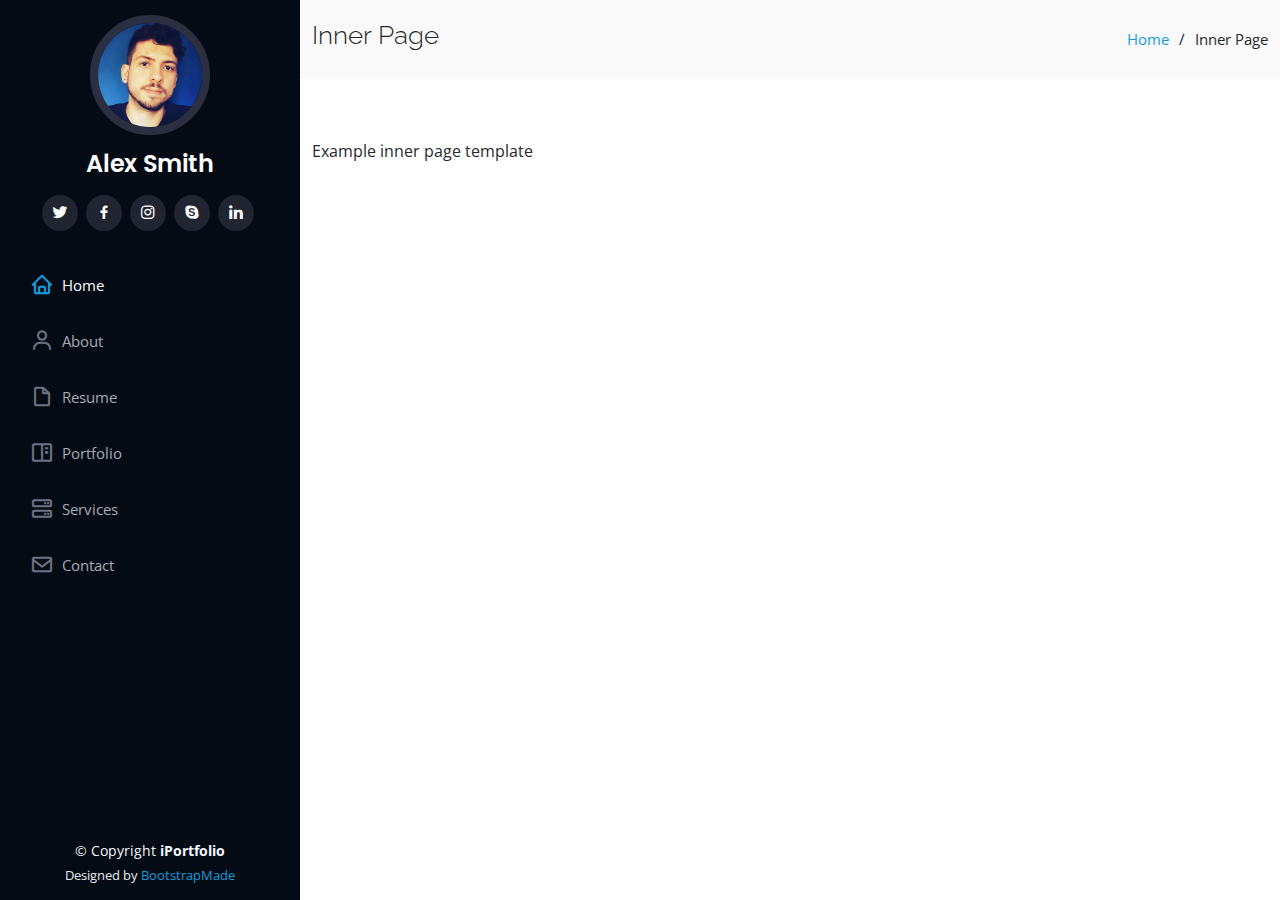
<file: inner-page.html>
<!DOCTYPE html>
<html lang="en">

<head>
  <meta charset="utf-8">
  <meta content="width=device-width, initial-scale=1.0" name="viewport">

  <title>Inner Page - iPortfolio Bootstrap Template</title>
  <meta content="" name="description">
  <meta content="" name="keywords">

  <!-- Favicons -->
  <link href="assets/img/favicon.png" rel="icon">
  <link href="assets/img/apple-touch-icon.png" rel="apple-touch-icon">

  <!-- Google Fonts -->
  <link href="https://fonts.googleapis.com/css?family=Open+Sans:300,300i,400,400i,600,600i,700,700i|Raleway:300,300i,400,400i,500,500i,600,600i,700,700i|Poppins:300,300i,400,400i,500,500i,600,600i,700,700i" rel="stylesheet">

  <!-- Vendor CSS Files -->
  <link href="assets/vendor/aos/aos.css" rel="stylesheet">
  <link href="assets/vendor/bootstrap/css/bootstrap.min.css" rel="stylesheet">
  <link href="assets/vendor/bootstrap-icons/bootstrap-icons.css" rel="stylesheet">
  <link href="assets/vendor/boxicons/css/boxicons.min.css" rel="stylesheet">
  <link href="assets/vendor/glightbox/css/glightbox.min.css" rel="stylesheet">
  <link href="assets/vendor/swiper/swiper-bundle.min.css" rel="stylesheet">

  <!-- Template Main CSS File -->
  <link href="assets/css/style.css" rel="stylesheet">

  <!-- =======================================================
  * Template Name: iPortfolio - v3.7.0
  * Template URL: https://bootstrapmade.com/iportfolio-bootstrap-portfolio-websites-template/
  * Author: BootstrapMade.com
  * License: https://bootstrapmade.com/license/
  ======================================================== -->
</head>

<body>

  <!-- ======= Mobile nav toggle button ======= -->
  <i class="bi bi-list mobile-nav-toggle d-xl-none"></i>

  <!-- ======= Header ======= -->
  <header id="header">
    <div class="d-flex flex-column">

      <div class="profile">
        <img src="assets/img/profile-img.jpg" alt="" class="img-fluid rounded-circle">
        <h1 class="text-light"><a href="index.html">Alex Smith</a></h1>
        <div class="social-links mt-3 text-center">
          <a href="#" class="twitter"><i class="bx bxl-twitter"></i></a>
          <a href="#" class="facebook"><i class="bx bxl-facebook"></i></a>
          <a href="#" class="instagram"><i class="bx bxl-instagram"></i></a>
          <a href="#" class="google-plus"><i class="bx bxl-skype"></i></a>
          <a href="#" class="linkedin"><i class="bx bxl-linkedin"></i></a>
        </div>
      </div>

      <nav id="navbar" class="nav-menu navbar">
        <ul>
          <li><a href="#hero" class="nav-link scrollto active"><i class="bx bx-home"></i> <span>Home</span></a></li>
          <li><a href="#about" class="nav-link scrollto"><i class="bx bx-user"></i> <span>About</span></a></li>
          <li><a href="#resume" class="nav-link scrollto"><i class="bx bx-file-blank"></i> <span>Resume</span></a></li>
          <li><a href="#portfolio" class="nav-link scrollto"><i class="bx bx-book-content"></i> <span>Portfolio</span></a></li>
          <li><a href="#services" class="nav-link scrollto"><i class="bx bx-server"></i> <span>Services</span></a></li>
          <li><a href="#contact" class="nav-link scrollto"><i class="bx bx-envelope"></i> <span>Contact</span></a></li>
        </ul>
      </nav><!-- .nav-menu -->
    </div>
  </header><!-- End Header -->

  <main id="main">

    <!-- ======= Breadcrumbs ======= -->
    <section class="breadcrumbs">
      <div class="container">

        <div class="d-flex justify-content-between align-items-center">
          <h2>Inner Page</h2>
          <ol>
            <li><a href="index.html">Home</a></li>
            <li>Inner Page</li>
          </ol>
        </div>

      </div>
    </section><!-- End Breadcrumbs -->

    <section class="inner-page">
      <div class="container">
        <p>
          Example inner page template
        </p>
      </div>
    </section>

  </main><!-- End #main -->

  <!-- ======= Footer ======= -->
  <footer id="footer">
    <div class="container">
      <div class="copyright">
        &copy; Copyright <strong><span>iPortfolio</span></strong>
      </div>
      <div class="credits">
        <!-- All the links in the footer should remain intact. -->
        <!-- You can delete the links only if you purchased the pro version. -->
        <!-- Licensing information: https://bootstrapmade.com/license/ -->
        <!-- Purchase the pro version with working PHP/AJAX contact form: https://bootstrapmade.com/iportfolio-bootstrap-portfolio-websites-template/ -->
        Designed by <a href="https://bootstrapmade.com/">BootstrapMade</a>
      </div>
    </div>
  </footer><!-- End  Footer -->

  <a href="#" class="back-to-top d-flex align-items-center justify-content-center"><i class="bi bi-arrow-up-short"></i></a>

  <!-- Vendor JS Files -->
  <script src="assets/vendor/purecounter/purecounter.js"></script>
  <script src="assets/vendor/aos/aos.js"></script>
  <script src="assets/vendor/bootstrap/js/bootstrap.bundle.min.js"></script>
  <script src="assets/vendor/glightbox/js/glightbox.min.js"></script>
  <script src="assets/vendor/isotope-layout/isotope.pkgd.min.js"></script>
  <script src="assets/vendor/swiper/swiper-bundle.min.js"></script>
  <script src="assets/vendor/typed.js/typed.min.js"></script>
  <script src="assets/vendor/waypoints/noframework.waypoints.js"></script>
  <script src="assets/vendor/php-email-form/validate.js"></script>

  <!-- Template Main JS File -->
  <script src="assets/js/main.js"></script>

</body>

</html>
</file>
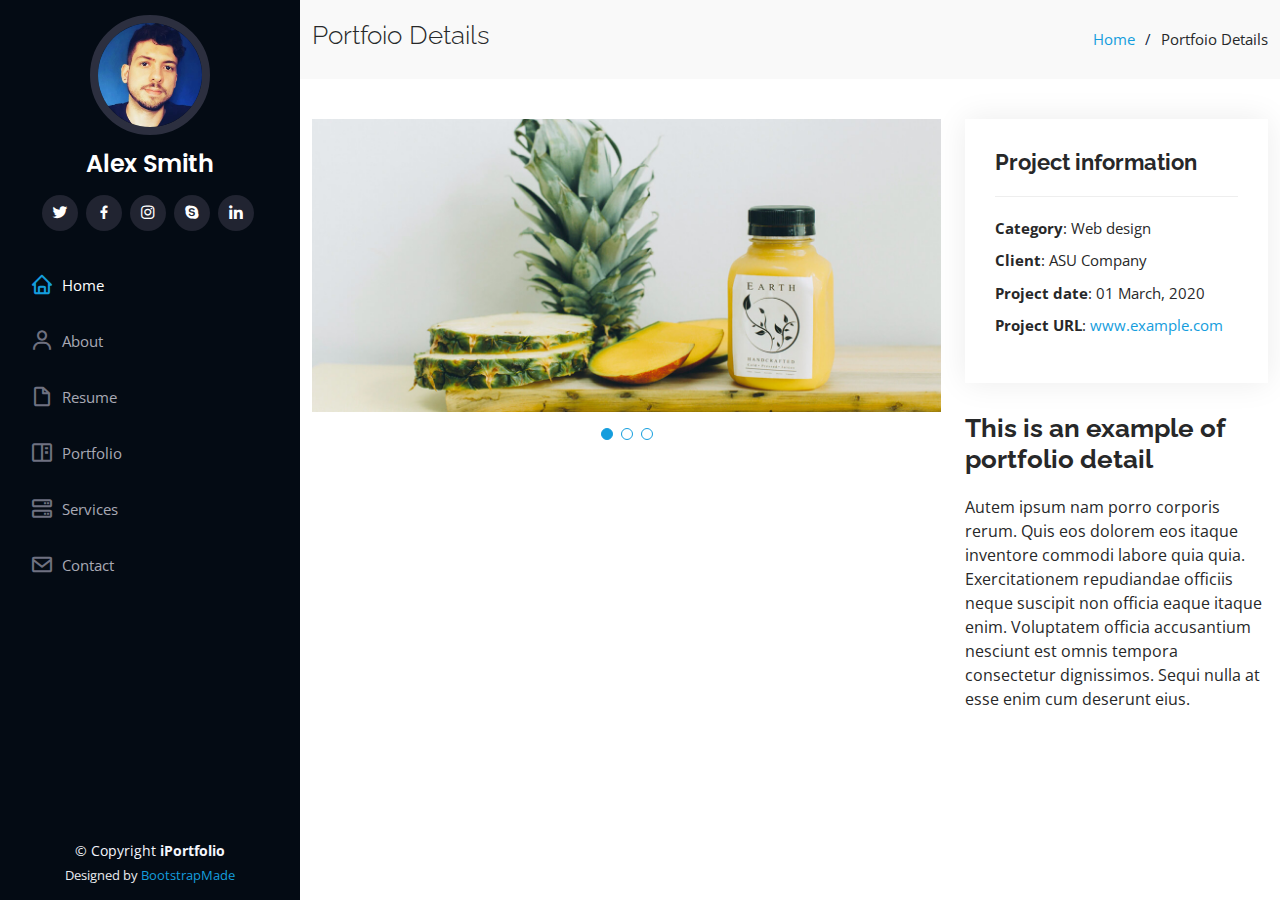
<file: portfolio-details.html>
<!DOCTYPE html>
<html lang="en">

<head>
  <meta charset="utf-8">
  <meta content="width=device-width, initial-scale=1.0" name="viewport">

  <title>Portfolio Details - iPortfolio Bootstrap Template</title>
  <meta content="" name="description">
  <meta content="" name="keywords">

  <!-- Favicons -->
  <link href="assets/img/favicon.png" rel="icon">
  <link href="assets/img/apple-touch-icon.png" rel="apple-touch-icon">

  <!-- Google Fonts -->
  <link href="https://fonts.googleapis.com/css?family=Open+Sans:300,300i,400,400i,600,600i,700,700i|Raleway:300,300i,400,400i,500,500i,600,600i,700,700i|Poppins:300,300i,400,400i,500,500i,600,600i,700,700i" rel="stylesheet">

  <!-- Vendor CSS Files -->
  <link href="assets/vendor/aos/aos.css" rel="stylesheet">
  <link href="assets/vendor/bootstrap/css/bootstrap.min.css" rel="stylesheet">
  <link href="assets/vendor/bootstrap-icons/bootstrap-icons.css" rel="stylesheet">
  <link href="assets/vendor/boxicons/css/boxicons.min.css" rel="stylesheet">
  <link href="assets/vendor/glightbox/css/glightbox.min.css" rel="stylesheet">
  <link href="assets/vendor/swiper/swiper-bundle.min.css" rel="stylesheet">

  <!-- Template Main CSS File -->
  <link href="assets/css/style.css" rel="stylesheet">

  <!-- =======================================================
  * Template Name: iPortfolio - v3.7.0
  * Template URL: https://bootstrapmade.com/iportfolio-bootstrap-portfolio-websites-template/
  * Author: BootstrapMade.com
  * License: https://bootstrapmade.com/license/
  ======================================================== -->
</head>

<body>

  <!-- ======= Mobile nav toggle button ======= -->
  <i class="bi bi-list mobile-nav-toggle d-xl-none"></i>

  <!-- ======= Header ======= -->
  <header id="header">
    <div class="d-flex flex-column">

      <div class="profile">
        <img src="assets/img/profile-img.jpg" alt="" class="img-fluid rounded-circle">
        <h1 class="text-light"><a href="index.html">Alex Smith</a></h1>
        <div class="social-links mt-3 text-center">
          <a href="#" class="twitter"><i class="bx bxl-twitter"></i></a>
          <a href="#" class="facebook"><i class="bx bxl-facebook"></i></a>
          <a href="#" class="instagram"><i class="bx bxl-instagram"></i></a>
          <a href="#" class="google-plus"><i class="bx bxl-skype"></i></a>
          <a href="#" class="linkedin"><i class="bx bxl-linkedin"></i></a>
        </div>
      </div>

      <nav id="navbar" class="nav-menu navbar">
        <ul>
          <li><a href="#hero" class="nav-link scrollto active"><i class="bx bx-home"></i> <span>Home</span></a></li>
          <li><a href="#about" class="nav-link scrollto"><i class="bx bx-user"></i> <span>About</span></a></li>
          <li><a href="#resume" class="nav-link scrollto"><i class="bx bx-file-blank"></i> <span>Resume</span></a></li>
          <li><a href="#portfolio" class="nav-link scrollto"><i class="bx bx-book-content"></i> <span>Portfolio</span></a></li>
          <li><a href="#services" class="nav-link scrollto"><i class="bx bx-server"></i> <span>Services</span></a></li>
          <li><a href="#contact" class="nav-link scrollto"><i class="bx bx-envelope"></i> <span>Contact</span></a></li>
        </ul>
      </nav><!-- .nav-menu -->
    </div>
  </header><!-- End Header -->

  <main id="main">

    <!-- ======= Breadcrumbs ======= -->
    <section id="breadcrumbs" class="breadcrumbs">
      <div class="container">

        <div class="d-flex justify-content-between align-items-center">
          <h2>Portfoio Details</h2>
          <ol>
            <li><a href="index.html">Home</a></li>
            <li>Portfoio Details</li>
          </ol>
        </div>

      </div>
    </section><!-- End Breadcrumbs -->

    <!-- ======= Portfolio Details Section ======= -->
    <section id="portfolio-details" class="portfolio-details">
      <div class="container">

        <div class="row gy-4">

          <div class="col-lg-8">
            <div class="portfolio-details-slider swiper">
              <div class="swiper-wrapper align-items-center">

                <div class="swiper-slide">
                  <img src="assets/img/portfolio/portfolio-details-1.jpg" alt="">
                </div>

                <div class="swiper-slide">
                  <img src="assets/img/portfolio/portfolio-details-2.jpg" alt="">
                </div>

                <div class="swiper-slide">
                  <img src="assets/img/portfolio/portfolio-details-3.jpg" alt="">
                </div>

              </div>
              <div class="swiper-pagination"></div>
            </div>
          </div>

          <div class="col-lg-4">
            <div class="portfolio-info">
              <h3>Project information</h3>
              <ul>
                <li><strong>Category</strong>: Web design</li>
                <li><strong>Client</strong>: ASU Company</li>
                <li><strong>Project date</strong>: 01 March, 2020</li>
                <li><strong>Project URL</strong>: <a href="#">www.example.com</a></li>
              </ul>
            </div>
            <div class="portfolio-description">
              <h2>This is an example of portfolio detail</h2>
              <p>
                Autem ipsum nam porro corporis rerum. Quis eos dolorem eos itaque inventore commodi labore quia quia. Exercitationem repudiandae officiis neque suscipit non officia eaque itaque enim. Voluptatem officia accusantium nesciunt est omnis tempora consectetur dignissimos. Sequi nulla at esse enim cum deserunt eius.
              </p>
            </div>
          </div>

        </div>

      </div>
    </section><!-- End Portfolio Details Section -->

  </main><!-- End #main -->

  <!-- ======= Footer ======= -->
  <footer id="footer">
    <div class="container">
      <div class="copyright">
        &copy; Copyright <strong><span>iPortfolio</span></strong>
      </div>
      <div class="credits">
        <!-- All the links in the footer should remain intact. -->
        <!-- You can delete the links only if you purchased the pro version. -->
        <!-- Licensing information: https://bootstrapmade.com/license/ -->
        <!-- Purchase the pro version with working PHP/AJAX contact form: https://bootstrapmade.com/iportfolio-bootstrap-portfolio-websites-template/ -->
        Designed by <a href="https://bootstrapmade.com/">BootstrapMade</a>
      </div>
    </div>
  </footer><!-- End  Footer -->

  <a href="#" class="back-to-top d-flex align-items-center justify-content-center"><i class="bi bi-arrow-up-short"></i></a>

  <!-- Vendor JS Files -->
  <script src="assets/vendor/purecounter/purecounter.js"></script>
  <script src="assets/vendor/aos/aos.js"></script>
  <script src="assets/vendor/bootstrap/js/bootstrap.bundle.min.js"></script>
  <script src="assets/vendor/glightbox/js/glightbox.min.js"></script>
  <script src="assets/vendor/isotope-layout/isotope.pkgd.min.js"></script>
  <script src="assets/vendor/swiper/swiper-bundle.min.js"></script>
  <script src="assets/vendor/typed.js/typed.min.js"></script>
  <script src="assets/vendor/waypoints/noframework.waypoints.js"></script>
  <script src="assets/vendor/php-email-form/validate.js"></script>

  <!-- Template Main JS File -->
  <script src="assets/js/main.js"></script>

</body>

</html>
</file>
<file: assets/css/style.css>
/**
* Template Name: iPortfolio - v3.7.0
* Template URL: https://bootstrapmade.com/iportfolio-bootstrap-portfolio-websites-template/
* Author: BootstrapMade.com
* License: https://bootstrapmade.com/license/
*/

/*--------------------------------------------------------------
# General
--------------------------------------------------------------*/
body {
  font-family: "Open Sans", sans-serif;
  color: #272829;
}

a {
  color: #149ddd;
  text-decoration: none;
}

a:hover {
  color: #37b3ed;
  text-decoration: none;
}

h1, h2, h3, h4, h5, h6 {
  font-family: "Raleway", sans-serif;
}

/*--------------------------------------------------------------
# Back to top button
--------------------------------------------------------------*/
.back-to-top {
  position: fixed;
  visibility: hidden;
  opacity: 0;
  right: 15px;
  bottom: 15px;
  z-index: 996;
  background: #149ddd;
  width: 40px;
  height: 40px;
  border-radius: 50px;
  transition: all 0.4s;
}
.back-to-top i {
  font-size: 28px;
  color: #fff;
  line-height: 0;
}
.back-to-top:hover {
  background: #2eafec;
  color: #fff;
}
.back-to-top.active {
  visibility: visible;
  opacity: 1;
}

/*--------------------------------------------------------------
# Header
--------------------------------------------------------------*/
#header {
  position: fixed;
  top: 0;
  left: 0;
  bottom: 0;
  width: 300px;
  transition: all ease-in-out 0.5s;
  z-index: 9997;
  transition: all 0.5s;
  padding: 0 15px;
  background: #040b14;
  overflow-y: auto;
}
#header .profile img {
  margin: 15px auto;
  display: block;
  width: 120px;
  border: 8px solid #2c2f3f;
}
#header .profile h1 {
  font-size: 24px;
  margin: 0;
  padding: 0;
  font-weight: 600;
  -moz-text-align-last: center;
  text-align-last: center;
  font-family: "Poppins", sans-serif;
}
#header .profile h1 a, #header .profile h1 a:hover {
  color: #fff;
  text-decoration: none;
}
#header .profile .social-links a {
  font-size: 18px;
  display: inline-block;
  background: #212431;
  color: #fff;
  line-height: 1;
  padding: 8px 0;
  margin-right: 4px;
  border-radius: 50%;
  text-align: center;
  width: 36px;
  height: 36px;
  transition: 0.3s;
}
#header .profile .social-links a:hover {
  background: #149ddd;
  color: #fff;
  text-decoration: none;
}

#main {
  margin-left: 300px;
}

@media (max-width: 1199px) {
  #header {
    left: -300px;
  }

  #main {
    margin-left: 0;
  }
}
/*--------------------------------------------------------------
# Navigation Menu
--------------------------------------------------------------*/
/* Desktop Navigation */
.nav-menu {
  padding: 30px 0 0 0;
}
.nav-menu * {
  margin: 0;
  padding: 0;
  list-style: none;
}
.nav-menu > ul > li {
  position: relative;
  white-space: nowrap;
}
.nav-menu a, .nav-menu a:focus {
  display: flex;
  align-items: center;
  color: #a8a9b4;
  padding: 12px 15px;
  margin-bottom: 8px;
  transition: 0.3s;
  font-size: 15px;
}
.nav-menu a i, .nav-menu a:focus i {
  font-size: 24px;
  padding-right: 8px;
  color: #6f7180;
}
.nav-menu a:hover, .nav-menu .active, .nav-menu .active:focus, .nav-menu li:hover > a {
  text-decoration: none;
  color: #fff;
}
.nav-menu a:hover i, .nav-menu .active i, .nav-menu .active:focus i, .nav-menu li:hover > a i {
  color: #149ddd;
}

/* Mobile Navigation */
.mobile-nav-toggle {
  position: fixed;
  right: 15px;
  top: 15px;
  z-index: 9998;
  border: 0;
  font-size: 24px;
  transition: all 0.4s;
  outline: none !important;
  background-color: #149ddd;
  color: #fff;
  width: 40px;
  height: 40px;
  display: inline-flex;
  align-items: center;
  justify-content: center;
  line-height: 0;
  border-radius: 50px;
  cursor: pointer;
}

.mobile-nav-active {
  overflow: hidden;
}
.mobile-nav-active #header {
  left: 0;
}

/*--------------------------------------------------------------
# Hero Section
--------------------------------------------------------------*/
#hero {
  width: 100%;
  height: 100vh;
  background: url("../img/hero-bg.jpg") top center;
  background-size: cover;
}
#hero:before {
  content: "";
  background: rgba(5, 13, 24, 0.3);
  position: absolute;
  bottom: 0;
  top: 0;
  left: 0;
  right: 0;
  z-index: 1;
}
#hero .hero-container {
  position: relative;
  z-index: 2;
  min-width: 300px;
}
#hero h1 {
  margin: 0 0 10px 0;
  font-size: 64px;
  font-weight: 700;
  line-height: 56px;
  color: #fff;
}
#hero p {
  color: #fff;
  margin-bottom: 50px;
  font-size: 26px;
  font-family: "Poppins", sans-serif;
}
#hero p span {
  color: #fff;
  padding-bottom: 4px;
  letter-spacing: 1px;
  border-bottom: 3px solid #149ddd;
}
@media (min-width: 1024px) {
  #hero {
    background-attachment: fixed;
  }
}
@media (max-width: 768px) {
  #hero h1 {
    font-size: 28px;
    line-height: 36px;
  }
  #hero h2 {
    font-size: 18px;
    line-height: 24px;
    margin-bottom: 30px;
  }
}

/*--------------------------------------------------------------
# Sections General
--------------------------------------------------------------*/
section {
  padding: 60px 0;
  overflow: hidden;
}

.section-bg {
  background: #f5f8fd;
}

.section-title {
  padding-bottom: 30px;
}
.section-title h2 {
  font-size: 32px;
  font-weight: bold;
  margin-bottom: 20px;
  padding-bottom: 20px;
  position: relative;
  color: #173b6c;
}
.section-title h2::after {
  content: "";
  position: absolute;
  display: block;
  width: 50px;
  height: 3px;
  background: #149ddd;
  bottom: 0;
  left: 0;
}
.section-title p {
  margin-bottom: 0;
}

/*--------------------------------------------------------------
# About
--------------------------------------------------------------*/
.about .content h3 {
  font-weight: 700;
  font-size: 26px;
  color: #173b6c;
}
.about .content ul {
  list-style: none;
  padding: 0;
}
.about .content ul li {
  margin-bottom: 20px;
  display: flex;
  align-items: center;
}
.about .content ul strong {
  margin-right: 10px;
}
.about .content ul i {
  font-size: 16px;
  margin-right: 5px;
  color: #149ddd;
  line-height: 0;
}
.about .content p:last-child {
  margin-bottom: 0;
}

/*--------------------------------------------------------------
# Facts
--------------------------------------------------------------*/
.facts {
  padding-bottom: 30px;
}
.facts .count-box {
  padding: 30px;
  width: 100%;
}
.facts .count-box i {
  display: block;
  font-size: 44px;
  color: #149ddd;
  float: left;
  line-height: 0;
}
.facts .count-box span {
  font-size: 48px;
  line-height: 40px;
  display: block;
  font-weight: 700;
  color: #050d18;
  margin-left: 60px;
}
.facts .count-box p {
  padding: 15px 0 0 0;
  margin: 0 0 0 60px;
  font-family: "Raleway", sans-serif;
  font-size: 14px;
  color: #122f57;
}
.facts .count-box a {
  font-weight: 600;
  display: block;
  margin-top: 20px;
  color: #122f57;
  font-size: 15px;
  font-family: "Poppins", sans-serif;
  transition: ease-in-out 0.3s;
}
.facts .count-box a:hover {
  color: #1f5297;
}

/*--------------------------------------------------------------
# Akills
--------------------------------------------------------------*/
.skills .progress {
  height: 60px;
  display: block;
  background: none;
  border-radius: 0;
}
.skills .progress .skill {
  padding: 0;
  margin: 0 0 6px 0;
  text-transform: uppercase;
  display: block;
  font-weight: 600;
  font-family: "Poppins", sans-serif;
  color: #050d18;
}
.skills .progress .skill .val {
  float: right;
  font-style: normal;
}
.skills .progress-bar-wrap {
  background: #dce8f8;
  height: 10px;
}
.skills .progress-bar {
  width: 1px;
  height: 10px;
  transition: 0.9s;
  background-color: #149ddd;
}

/*--------------------------------------------------------------
# Resume
--------------------------------------------------------------*/
.resume .resume-title {
  font-size: 26px;
  font-weight: 700;
  margin-top: 20px;
  margin-bottom: 20px;
  color: #050d18;
}
.resume .resume-item {
  padding: 0 0 20px 20px;
  margin-top: -2px;
  border-left: 2px solid #1f5297;
  position: relative;
}
.resume .resume-item h4 {
  line-height: 18px;
  font-size: 18px;
  font-weight: 600;
  text-transform: uppercase;
  font-family: "Poppins", sans-serif;
  color: #050d18;
  margin-bottom: 10px;
}
.resume .resume-item h5 {
  font-size: 16px;
  background: #e4edf9;
  padding: 5px 15px;
  display: inline-block;
  font-weight: 600;
  margin-bottom: 10px;
}
.resume .resume-item ul {
  padding-left: 20px;
}
.resume .resume-item ul li {
  padding-bottom: 10px;
}
.resume .resume-item:last-child {
  padding-bottom: 0;
}
.resume .resume-item::before {
  content: "";
  position: absolute;
  width: 16px;
  height: 16px;
  border-radius: 50px;
  left: -9px;
  top: 0;
  background: #fff;
  border: 2px solid #1f5297;
}

/*--------------------------------------------------------------
# Portfolio
--------------------------------------------------------------*/
.portfolio .portfolio-item {
  margin-bottom: 30px;
}
.portfolio #portfolio-flters {
  padding: 0;
  margin: 0 auto 35px auto;
  list-style: none;
  text-align: center;
  background: #fff;
  border-radius: 50px;
  padding: 2px 15px;
}
.portfolio #portfolio-flters li {
  cursor: pointer;
  display: inline-block;
  padding: 10px 15px 8px 15px;
  font-size: 14px;
  font-weight: 600;
  line-height: 1;
  text-transform: uppercase;
  color: #272829;
  margin-bottom: 5px;
  transition: all 0.3s ease-in-out;
}
.portfolio #portfolio-flters li:hover, .portfolio #portfolio-flters li.filter-active {
  color: #149ddd;
}
.portfolio #portfolio-flters li:last-child {
  margin-right: 0;
}
.portfolio .portfolio-wrap {
  transition: 0.3s;
  position: relative;
  overflow: hidden;
  z-index: 1;
}
.portfolio .portfolio-wrap::before {
  content: "";
  background: rgba(255, 255, 255, 0.5);
  position: absolute;
  left: 0;
  right: 0;
  top: 0;
  bottom: 0;
  transition: all ease-in-out 0.3s;
  z-index: 2;
  opacity: 0;
}
.portfolio .portfolio-wrap .portfolio-links {
  opacity: 1;
  left: 0;
  right: 0;
  bottom: -60px;
  z-index: 3;
  position: absolute;
  transition: all ease-in-out 0.3s;
  display: flex;
  justify-content: center;
}
.portfolio .portfolio-wrap .portfolio-links a {
  color: #fff;
  font-size: 28px;
  text-align: center;
  background: rgba(20, 157, 221, 0.75);
  transition: 0.3s;
  width: 50%;
}
.portfolio .portfolio-wrap .portfolio-links a:hover {
  background: rgba(20, 157, 221, 0.95);
}
.portfolio .portfolio-wrap .portfolio-links a + a {
  border-left: 1px solid #37b3ed;
}
.portfolio .portfolio-wrap:hover::before {
  top: 0;
  left: 0;
  right: 0;
  bottom: 0;
  opacity: 1;
}
.portfolio .portfolio-wrap:hover .portfolio-links {
  opacity: 1;
  bottom: 0;
}

/*--------------------------------------------------------------
# Portfolio Details
--------------------------------------------------------------*/
.portfolio-details {
  padding-top: 40px;
}
.portfolio-details .portfolio-details-slider img {
  width: 100%;
}
.portfolio-details .portfolio-details-slider .swiper-pagination {
  margin-top: 20px;
  position: relative;
}
.portfolio-details .portfolio-details-slider .swiper-pagination .swiper-pagination-bullet {
  width: 12px;
  height: 12px;
  background-color: #fff;
  opacity: 1;
  border: 1px solid #149ddd;
}
.portfolio-details .portfolio-details-slider .swiper-pagination .swiper-pagination-bullet-active {
  background-color: #149ddd;
}
.portfolio-details .portfolio-info {
  padding: 30px;
  box-shadow: 0px 0 30px rgba(5, 13, 24, 0.08);
}
.portfolio-details .portfolio-info h3 {
  font-size: 22px;
  font-weight: 700;
  margin-bottom: 20px;
  padding-bottom: 20px;
  border-bottom: 1px solid #eee;
}
.portfolio-details .portfolio-info ul {
  list-style: none;
  padding: 0;
  font-size: 15px;
}
.portfolio-details .portfolio-info ul li + li {
  margin-top: 10px;
}
.portfolio-details .portfolio-description {
  padding-top: 30px;
}
.portfolio-details .portfolio-description h2 {
  font-size: 26px;
  font-weight: 700;
  margin-bottom: 20px;
}
.portfolio-details .portfolio-description p {
  padding: 0;
}

/*--------------------------------------------------------------
# Services
--------------------------------------------------------------*/
.services .icon-box {
  margin-bottom: 20px;
}
.services .icon {
  float: left;
  display: flex;
  align-items: center;
  justify-content: center;
  width: 54px;
  height: 54px;
  background: #149ddd;
  border-radius: 50%;
  transition: 0.5s;
  border: 1px solid #149ddd;
}
.services .icon i {
  color: #fff;
  font-size: 24px;
  line-height: 0;
}
.services .icon-box:hover .icon {
  background: #fff;
}
.services .icon-box:hover .icon i {
  color: #149ddd;
}
.services .title {
  margin-left: 80px;
  font-weight: 700;
  margin-bottom: 15px;
  font-size: 18px;
}
.services .title a {
  color: #343a40;
}
.services .title a:hover {
  color: #149ddd;
}
.services .description {
  margin-left: 80px;
  line-height: 24px;
  font-size: 14px;
}

/*--------------------------------------------------------------
# Testimonials
--------------------------------------------------------------*/
.testimonials .testimonials-carousel, .testimonials .testimonials-slider {
  overflow: hidden;
}
.testimonials .testimonial-item {
  box-sizing: content-box;
  text-align: center;
  min-height: 320px;
}
.testimonials .testimonial-item .testimonial-img {
  width: 90px;
  border-radius: 50%;
  margin: 0 auto;
}
.testimonials .testimonial-item h3 {
  font-size: 18px;
  font-weight: bold;
  margin: 10px 0 5px 0;
  color: #111;
}
.testimonials .testimonial-item h4 {
  font-size: 14px;
  color: #999;
  margin: 0;
}
.testimonials .testimonial-item .quote-icon-left, .testimonials .testimonial-item .quote-icon-right {
  color: #c3e8fa;
  font-size: 26px;
}
.testimonials .testimonial-item .quote-icon-left {
  display: inline-block;
  left: -5px;
  position: relative;
}
.testimonials .testimonial-item .quote-icon-right {
  display: inline-block;
  right: -5px;
  position: relative;
  top: 10px;
}
.testimonials .testimonial-item p {
  font-style: italic;
  margin: 0 15px 15px 15px;
  padding: 20px;
  background: #fff;
  position: relative;
  margin-bottom: 35px;
  border-radius: 6px;
  box-shadow: 0px 2px 15px rgba(0, 0, 0, 0.1);
}
.testimonials .testimonial-item p::after {
  content: "";
  width: 0;
  height: 0;
  border-top: 20px solid #fff;
  border-right: 20px solid transparent;
  border-left: 20px solid transparent;
  position: absolute;
  bottom: -20px;
  left: calc(50% - 20px);
}
.testimonials .swiper-pagination {
  margin-top: 20px;
  position: relative;
}
.testimonials .swiper-pagination .swiper-pagination-bullet {
  width: 12px;
  height: 12px;
  background-color: #fff;
  opacity: 1;
  border: 1px solid #149ddd;
}
.testimonials .swiper-pagination .swiper-pagination-bullet-active {
  background-color: #149ddd;
}

/*--------------------------------------------------------------
# Contact
--------------------------------------------------------------*/
.contact {
  padding-bottom: 130px;
}
.contact .info {
  padding: 30px;
  background: #fff;
  width: 100%;
  box-shadow: 0 0 24px 0 rgba(0, 0, 0, 0.12);
}
.contact .info i {
  font-size: 20px;
  color: #149ddd;
  float: left;
  width: 44px;
  height: 44px;
  background: #dff3fc;
  display: flex;
  justify-content: center;
  align-items: center;
  border-radius: 50px;
  transition: all 0.3s ease-in-out;
}
.contact .info h4 {
  padding: 0 0 0 60px;
  font-size: 22px;
  font-weight: 600;
  margin-bottom: 5px;
  color: #050d18;
}
.contact .info p {
  padding: 0 0 10px 60px;
  margin-bottom: 20px;
  font-size: 14px;
  color: #173b6c;
}
.contact .info .email p {
  padding-top: 5px;
}
.contact .info .social-links {
  padding-left: 60px;
}
.contact .info .social-links a {
  font-size: 18px;
  display: inline-block;
  background: #333;
  color: #fff;
  line-height: 1;
  padding: 8px 0;
  border-radius: 50%;
  text-align: center;
  width: 36px;
  height: 36px;
  transition: 0.3s;
  margin-right: 10px;
}
.contact .info .social-links a:hover {
  background: #149ddd;
  color: #fff;
}
.contact .info .email:hover i, .contact .info .address:hover i, .contact .info .phone:hover i {
  background: #149ddd;
  color: #fff;
}
.contact .php-email-form {
  width: 100%;
  padding: 30px;
  background: #fff;
  box-shadow: 0 0 24px 0 rgba(0, 0, 0, 0.12);
}
.contact .php-email-form .form-group {
  padding-bottom: 8px;
}
.contact .php-email-form .validate {
  display: none;
  color: red;
  margin: 0 0 15px 0;
  font-weight: 400;
  font-size: 13px;
}
.contact .php-email-form .error-message {
  display: none;
  color: #fff;
  background: #ed3c0d;
  text-align: left;
  padding: 15px;
  font-weight: 600;
}
.contact .php-email-form .error-message br + br {
  margin-top: 25px;
}
.contact .php-email-form .sent-message {
  display: none;
  color: #fff;
  background: #18d26e;
  text-align: center;
  padding: 15px;
  font-weight: 600;
}
.contact .php-email-form .loading {
  display: none;
  background: #fff;
  text-align: center;
  padding: 15px;
}
.contact .php-email-form .loading:before {
  content: "";
  display: inline-block;
  border-radius: 50%;
  width: 24px;
  height: 24px;
  margin: 0 10px -6px 0;
  border: 3px solid #18d26e;
  border-top-color: #eee;
  -webkit-animation: animate-loading 1s linear infinite;
  animation: animate-loading 1s linear infinite;
}
.contact .php-email-form .form-group {
  margin-bottom: 15px;
}
.contact .php-email-form label {
  padding-bottom: 8px;
}
.contact .php-email-form input, .contact .php-email-form textarea {
  border-radius: 0;
  box-shadow: none;
  font-size: 14px;
}
.contact .php-email-form input {
  height: 44px;
}
.contact .php-email-form textarea {
  padding: 10px 15px;
}
.contact .php-email-form button[type=submit] {
  background: #149ddd;
  border: 0;
  padding: 10px 24px;
  color: #fff;
  transition: 0.4s;
  border-radius: 4px;
}
.contact .php-email-form button[type=submit]:hover {
  background: #37b3ed;
}
@-webkit-keyframes animate-loading {
  0% {
    transform: rotate(0deg);
  }
  100% {
    transform: rotate(360deg);
  }
}
@keyframes animate-loading {
  0% {
    transform: rotate(0deg);
  }
  100% {
    transform: rotate(360deg);
  }
}

/*--------------------------------------------------------------
# Breadcrumbs
--------------------------------------------------------------*/
.breadcrumbs {
  padding: 20px 0;
  background: #f9f9f9;
}
.breadcrumbs h2 {
  font-size: 26px;
  font-weight: 300;
}
.breadcrumbs ol {
  display: flex;
  flex-wrap: wrap;
  list-style: none;
  padding: 0;
  margin: 0;
  font-size: 15px;
}
.breadcrumbs ol li + li {
  padding-left: 10px;
}
.breadcrumbs ol li + li::before {
  display: inline-block;
  padding-right: 10px;
  color: #0e2442;
  content: "/";
}
@media (max-width: 768px) {
  .breadcrumbs .d-flex {
    display: block !important;
  }
  .breadcrumbs ol {
    display: block;
  }
  .breadcrumbs ol li {
    display: inline-block;
  }
}

/*--------------------------------------------------------------
# Footer
--------------------------------------------------------------*/
#footer {
  padding: 15px;
  color: #f4f6fd;
  font-size: 14px;
  position: fixed;
  left: 0;
  bottom: 0;
  width: 300px;
  z-index: 9999;
  background: #040b14;
}
#footer .copyright {
  text-align: center;
}
#footer .credits {
  padding-top: 5px;
  text-align: center;
  font-size: 13px;
  color: #eaebf0;
}
@media (max-width: 1199px) {
  #footer {
    position: static;
    width: auto;
    padding-right: 20px 15px;
  }
}
</file>
